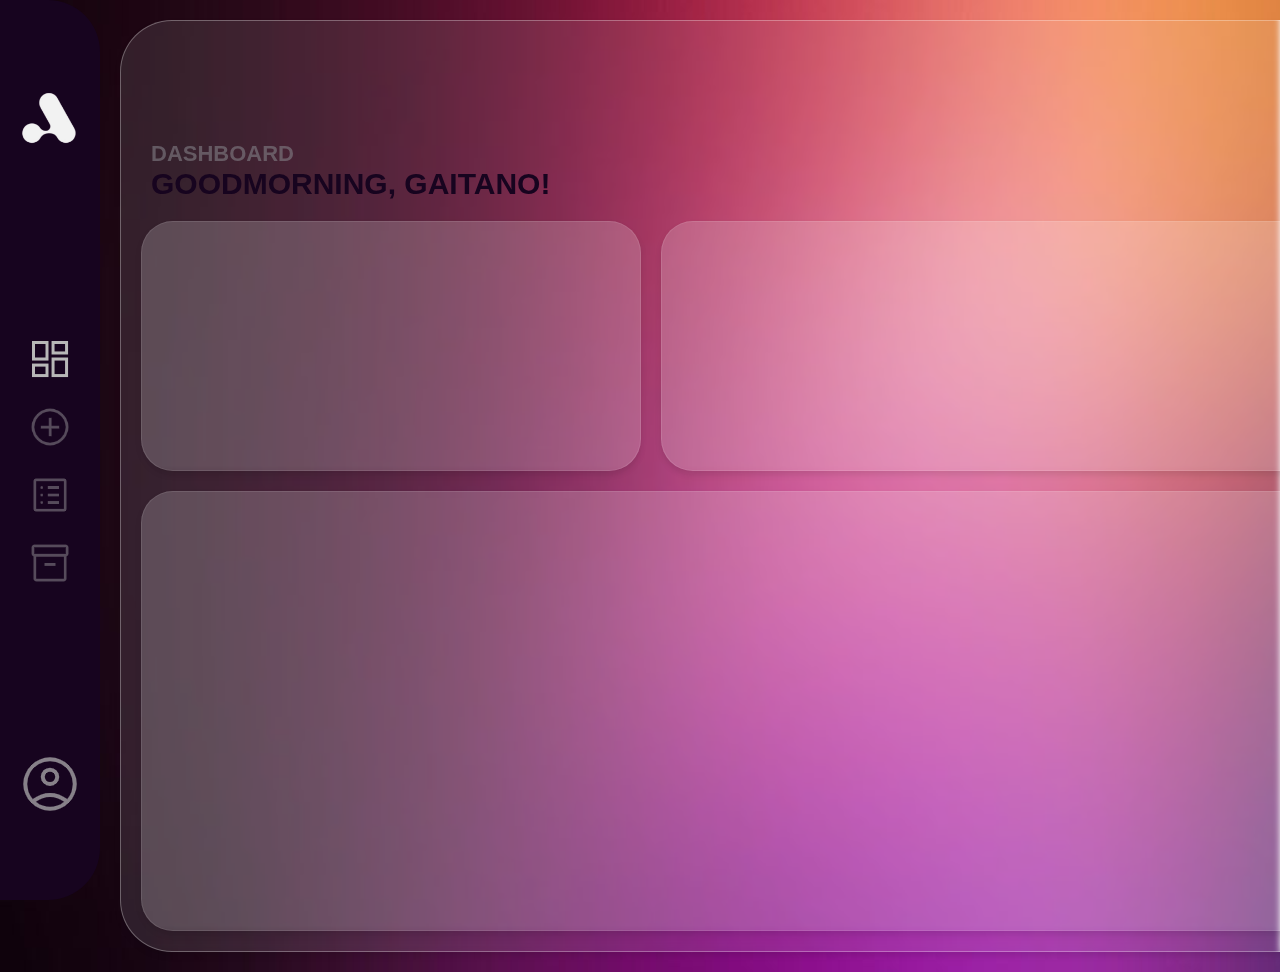
<file: index.html>
<!DOCTYPE html>

<html>
  <head>
    <meta charset="utf-8" />
    <meta http-equiv="X-UA-Compatible" content="IE=edge" />
    <title>POS System | Dashboard</title>
    <meta name="description" content="" />
    <meta name="viewport" content="width=device-width, initial-scale=1" />
    <link rel="stylesheet" href="./css/styles.css" />
    <link rel="icon" href="./media/images/logo.png" type="images/png" />
  </head>
  <body>
    <div class="container">
      <nav class="container_navbar">
        <div class="container_navbar_logo">
          <img src="./media/images/logo.png" alt="logo" />
        </div>
        <div class="container_navbar_nav">
          <a href="index.html">
            <img
              class="nav_icon"
              id="selected"
              src="./media/images/dashboard_icon.png"
              alt="dashboard_icon"
            />
          </a>
          <a href="new_invoice.html">
            <img
              class="nav_icon"
              src="./media/images/add_invoice_icon.png"
              alt="add_invoice_icon"
            />
          </a>
          <a href="invoice_list.html">
            <img
              class="nav_icon"
              src="./media/images/invoice_list_icon.png"
              alt="invoice_list_icon"
            />
          </a>
          <a href="inventory.html">
            <img
              class="nav_icon"
              src="./media/images/inventory_icon.png"
              alt="inventory_icon"
            />
          </a>
        </div>
        <div class="container_navbar_user">
          <a href="#" target="_blank">
            <img src="./media/images/account_icon.png" alt="account_icon" />
          </a>
        </div>
      </nav>

      <div class="container_content">
        <header class="container_content_header">
          <div class="container_content_header_left">
            <h1>DASHBOARD</h1>
            <h2>GOODMORNING, GAITANO!</h2>
          </div>

          <div class="container_content_header_right">
            <div class="container_content_header_right_user">
              <img
                src="./media/images/user_profile_img.png"
                alt="profile image"
              />
              <!-- <p>dev.gaitano@gmail.com</p> -->
              <img
                id="dropdown_icon"
                src="./media/images/dropdown_icon.png"
                alt="dropdown icon"
              />
            </div>
            <div class="container_content_header_right_date">
              <p>3<sup>rd</sup> Feb 2025 , 11:34</p>
            </div>
          </div>
        </header>

        <main class="container_content_body">
          <section class="container_content_body_left_dash">
            <div class="container_content_body_left_top_dash">
              <div class="container_content_body_left_top_userdata"></div>
              <div class="container_content_body_left_top_otherdata"></div>
            </div>
            <div class="container_content_body_left_bottom"></div>
          </section>
          <section class="container_content_body_right_dash">
            <div class="container_invoice_summary"></div>
            <div class="container_low_inventory_alert"></div>
          </section>
        </main>

        <footer class="container_content_footer">
          <p>Copyright &copy; Eugene Gaitano</p>
        </footer>
      </div>
    </div>
    <script src="./js/script.js" async defer></script>
  </body>
</html>
</file>
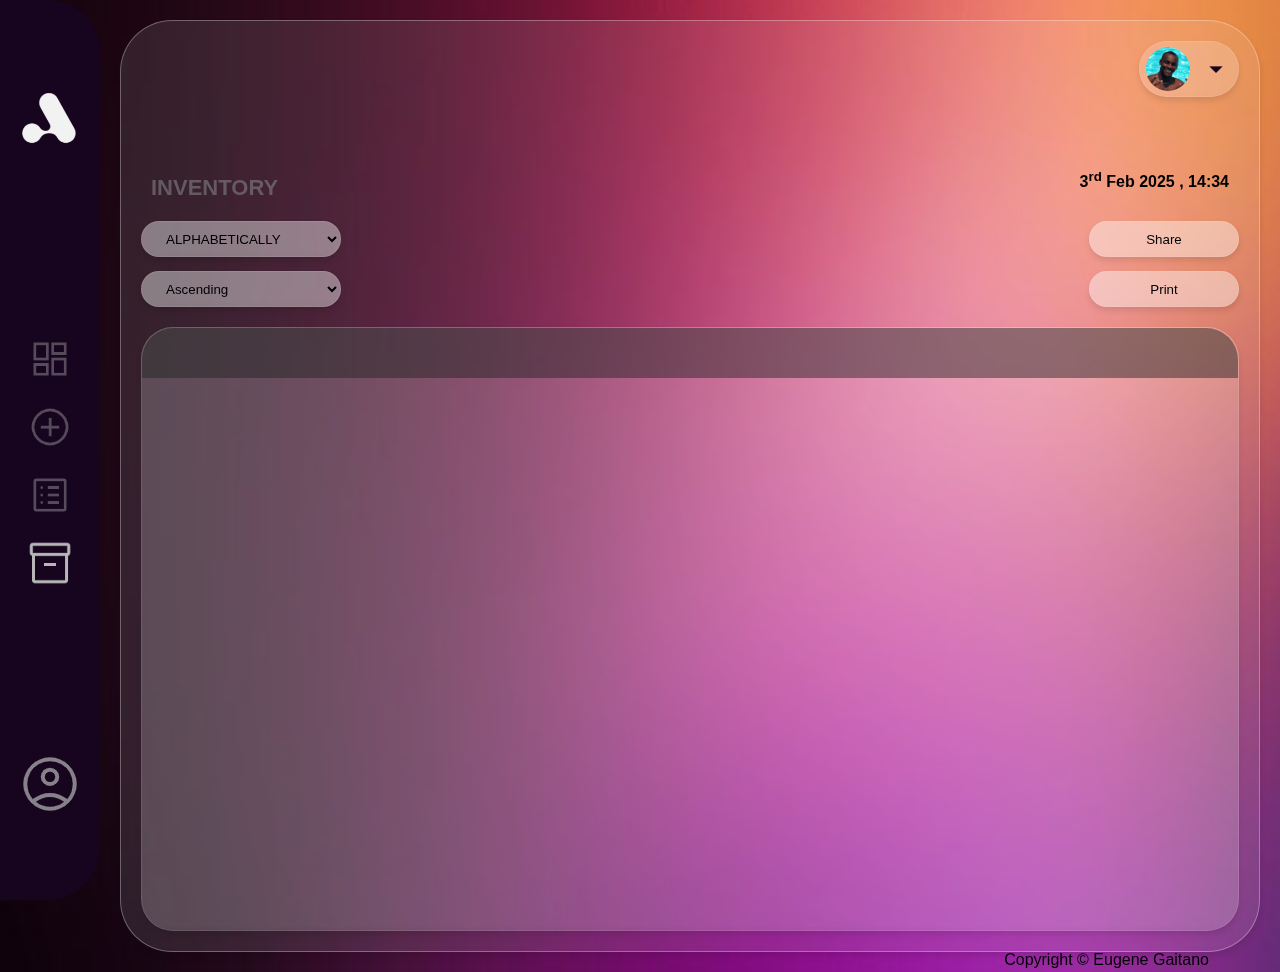
<file: inventory.html>
<!DOCTYPE html>

<html>
  <head>
    <meta charset="utf-8" />
    <meta http-equiv="X-UA-Compatible" content="IE=edge" />
    <title>POS System | Inventory</title>
    <meta name="description" content="" />
    <meta name="viewport" content="width=device-width, initial-scale=1" />
    <link rel="stylesheet" href="./css/styles.css" />
    <link rel="icon" href="./media/images/logo.png" type="images/png" />
  </head>
  <body>
    <div class="container">
      <nav class="container_navbar">
        <div class="container_navbar_logo">
          <img src="./media/images/logo.png" alt="logo" />
        </div>
        <div class="container_navbar_nav">
          <a href="index.html">
            <img
              class="nav_icon"
              src="./media/images/dashboard_icon.png"
              alt="dashboard_icon"
            />
          </a>
          <a href="new_invoice.html">
            <img
              class="nav_icon"
              src="./media/images/add_invoice_icon.png"
              alt="add_invoice_icon"
            />
          </a>
          <a href="invoice_list.html">
            <img
              class="nav_icon"
              src="./media/images/invoice_list_icon.png"
              alt="invoice_list_icon"
            />
          </a>
          <a href="inventory.html">
            <img
              class="nav_icon"
              id="selected"
              src="./media/images/inventory_icon.png"
              alt="inventory_icon"
            />
          </a>
        </div>
        <div class="container_navbar_user">
          <a href="#" target="_blank">
            <img src="./media/images/account_icon.png" alt="account_icon" />
          </a>
        </div>
      </nav>

      <div class="container_content">
        <header class="container_content_header">
          <div class="container_content_header_left">
            <h1>INVENTORY</h1>
          </div>

          <div class="container_content_header_right">
            <div class="container_content_header_right_user">
              <img
                src="./media/images/user_profile_img.png"
                alt="profile image"
              />
              <!-- <p>dev.gaitano@gmail.com</p> -->
              <img
                id="dropdown_icon"
                src="./media/images/dropdown_icon.png"
                alt="dropdown icon"
              />
            </div>
            <div class="container_content_header_right_date">
              <p>3<sup>rd</sup> Feb 2025 , 14:34</p>
            </div>
          </div>
        </header>

        <main
          class="container_content_body"
          id="container_content_body_inventory"
        >
          <section class="container_content_body_top_invt">
            <div class="container_content_body_top_left_invt">
              <select class="container_sort_type_dropdown">
                <option value="">ALPHABETICALLY</option>
                <option value="">CURRENT STOCK</option>
                <option value="">OPENING STOCK</option>
                <option value="">STOCK SOLD</option>
              </select>
              <select class="container_sort_order_dropdown">
                <option value="">Ascending</option>
                <option value="">Descending</option>
              </select>
            </div>
            <div class="container_content_body_top_right_invt">
              <button class="share_button">Share</button>
              <button class="print_button">Print</button>
            </div>
          </section>
          <section class="container_content_body_inventory_table">
            <div class="container_content_body_inventory_table_title"></div>
          </section>
        </main>

        <footer class="container_content_footer">
          <p>Copyright &copy; Eugene Gaitano</p>
        </footer>
      </div>
    </div>
  </body>
</html>
</file>
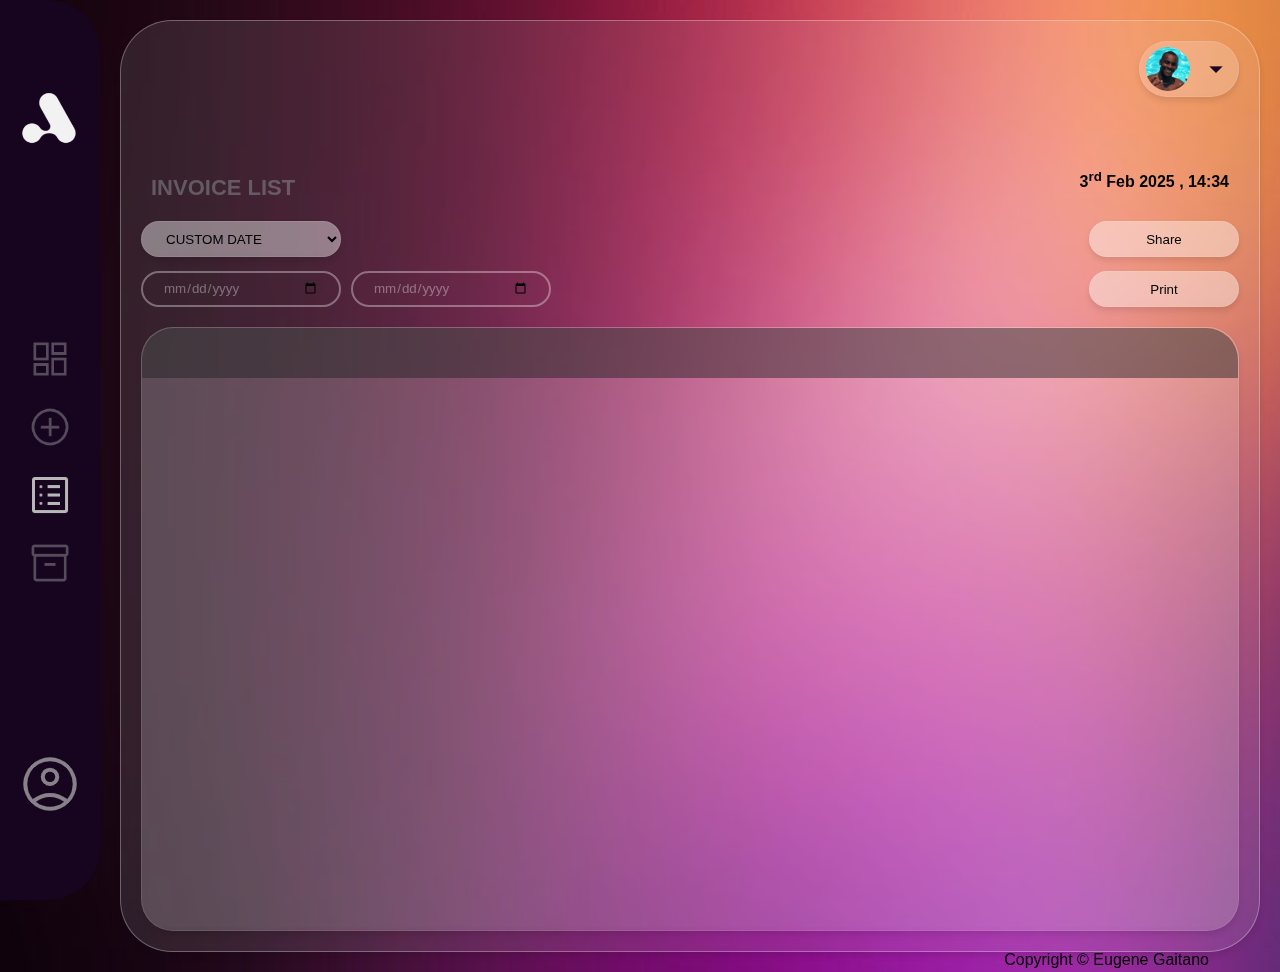
<file: invoice_list.html>
<!DOCTYPE html>

<html>
  <head>
    <meta charset="utf-8" />
    <meta http-equiv="X-UA-Compatible" content="IE=edge" />
    <title>POS System | Invoice list</title>
    <meta name="description" content="" />
    <meta name="viewport" content="width=device-width, initial-scale=1" />
    <link rel="stylesheet" href="./css/styles.css" />
    <link rel="icon" href="./media/images/logo.png" type="images/png" />
  </head>
  <body>
    <div class="container">
      <nav class="container_navbar">
        <div class="container_navbar_logo">
          <img src="./media/images/logo.png" alt="logo" />
        </div>
        <div class="container_navbar_nav">
          <a href="index.html">
            <img
              class="nav_icon"
              src="./media/images/dashboard_icon.png"
              alt="dashboard_icon"
            />
          </a>
          <a href="new_invoice.html">
            <img
              class="nav_icon"
              src="./media/images/add_invoice_icon.png"
              alt="add_invoice_icon"
            />
          </a>
          <a href="invoice_list.html">
            <img
              class="nav_icon"
              id="selected"
              src="./media/images/invoice_list_icon.png"
              alt="invoice_list_icon"
            />
          </a>
          <a href="inventory.html">
            <img
              class="nav_icon"
              src="./media/images/inventory_icon.png"
              alt="inventory_icon"
            />
          </a>
        </div>
        <div class="container_navbar_user">
          <a href="#" target="_blank">
            <img src="./media/images/account_icon.png" alt="account_icon" />
          </a>
        </div>
      </nav>

      <div class="container_content">
        <header class="container_content_header">
          <div class="container_content_header_left">
            <h1>INVOICE LIST</h1>
          </div>

          <div class="container_content_header_right">
            <div class="container_content_header_right_user">
              <img
                src="./media/images/user_profile_img.png"
                alt="profile image"
              />
              <!-- <p>dev.gaitano@gmail.com</p> -->
              <img
                id="dropdown_icon"
                src="./media/images/dropdown_icon.png"
                alt="dropdown icon"
              />
            </div>
            <div class="container_content_header_right_date">
              <p>3<sup>rd</sup> Feb 2025 , 14:34</p>
            </div>
          </div>
        </header>

        <main
          class="container_content_body"
          id="container_content_body_invoice_list"
        >
          <section class="container_content_body_top_inv1">
            <div class="container_content_body_top_left_inv1">
              <select class="container_range_format_dropdown">
                <option value="">CUSTOM DATE</option>
                <option value="">ALL TIME</option>
                <option value="">FINANCIAL YEAR</option>
                <option value="">YEARLY</option>
                <option value="">QUATERLY</option>
                <option value="">MONTHLY</option>
                <option value="">WEEKLY</option>
              </select>
              <form class="container_daterange_input_invl">
                <input
                  type="date"
                  id="date_from_input_invl"
                  placeholder="From"
                />
                <input type="date" id="date_to_input_invl" placeholder="To" />
              </form>
            </div>
            <div class="container_content_body_top_right_inv1">
              <button class="share_button">Share</button>
              <button class="print_button">Print</button>
            </div>
          </section>
          <section class="container_content_body_invoice_table">
            <div class="container_content_body_invoice_table_title"></div>
          </section>
        </main>

        <footer class="container_content_footer">
          <p>Copyright &copy; Eugene Gaitano</p>
        </footer>
      </div>
    </div>
  </body>
</html>
</file>
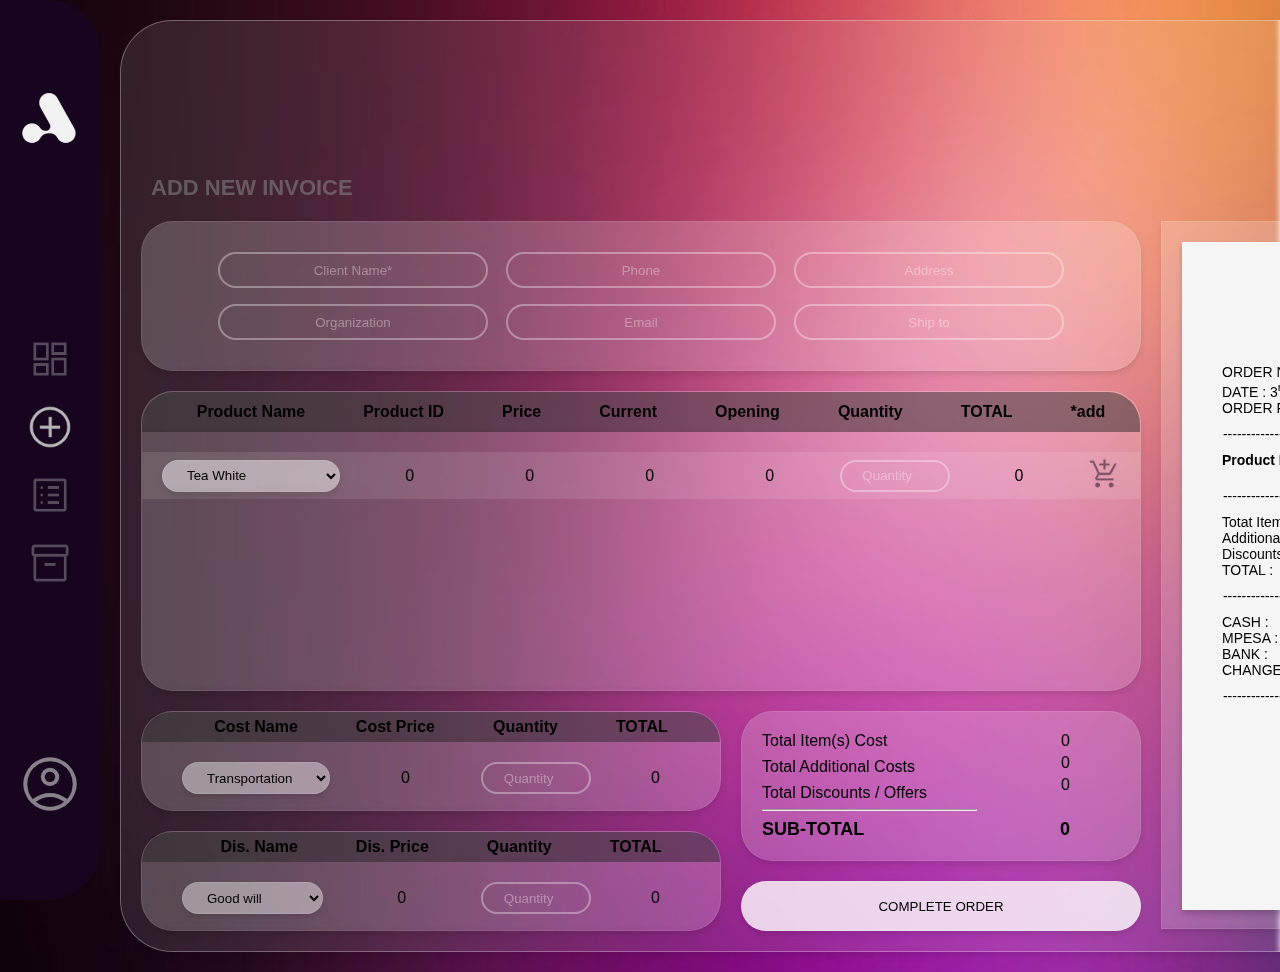
<file: new_invoice.html>
<!DOCTYPE html>

<html>
  <head>
    <meta charset="utf-8" />
    <meta http-equiv="X-UA-Compatible" content="IE=edge" />
    <title>POS System | Add New Invoice</title>
    <meta name="description" content="" />
    <meta name="viewport" content="width=device-width, initial-scale=1" />
    <link rel="stylesheet" href="./css/styles.css" />
    <link rel="icon" href="./media/images/logo.png" type="images/png" />
  </head>
  <body>
    <div class="container">
      <nav class="container_navbar">
        <div class="container_navbar_logo">
          <img src="./media/images/logo.png" alt="logo" />
        </div>
        <div class="container_navbar_nav">
          <a href="index.html">
            <img
              class="nav_icon"
              src="./media/images/dashboard_icon.png"
              alt="dashboard_icon"
            />
          </a>
          <a href="new_invoice.html">
            <img
              class="nav_icon"
              id="selected"
              src="./media/images/add_invoice_icon.png"
              alt="add_invoice_icon"
            />
          </a>
          <a href="invoice_list.html">
            <img
              class="nav_icon"
              src="./media/images/invoice_list_icon.png"
              alt="invoice_list_icon"
            />
          </a>
          <a href="inventory.html">
            <img
              class="nav_icon"
              src="./media/images/inventory_icon.png"
              alt="inventory_icon"
            />
          </a>
        </div>
        <div class="container_navbar_user">
          <a href="#" target="_blank">
            <img src="./media/images/account_icon.png" alt="account_icon" />
          </a>
        </div>
      </nav>

      <div class="container_content">
        <header class="container_content_header">
          <div class="container_content_header_left">
            <h1>ADD NEW INVOICE</h1>
          </div>

          <div class="container_content_header_right">
            <div class="container_content_header_right_user">
              <img
                src="./media/images/user_profile_img.png"
                alt="profile image"
              />
              <!-- <p>dev.gaitano@gmail.com</p> -->
              <img
                id="dropdown_icon"
                src="./media/images/dropdown_icon.png"
                alt="dropdown icon"
              />
            </div>
            <div class="container_content_header_right_date">
              <p>3<sup>rd</sup> Feb 2025 , 14:34</p>
            </div>
          </div>
        </header>

        <main
          class="container_content_body"
          style="padding-right: 20px; padding-left: 20px"
        >
          <section class="container_content_body_left">
            <div class="container_content_body_left_top_nwinv">
              <form class="container_content_body_clientinfo">
                <div class="clientinfo_columns">
                  <input
                    type="text"
                    placeholder="Client Name*"
                    id="client_name"
                    required
                  />
                  <input
                    type="text"
                    placeholder="Organization"
                    id="client_org"
                  />
                </div>
                <div class="clientinfo_columns">
                  <input type="tel" placeholder="Phone" id="client_tel" />
                  <input type="email" placeholder="Email" id="client_email" />
                </div>
                <div class="clientinfo_columns">
                  <input
                    type="text"
                    placeholder="Address"
                    id="client_address"
                  />
                  <input type="text" placeholder="Ship to" id="ship_to" />
                </div>
              </form>
              <div class="container_content_body_items">
                <div class="container_content_body_items_title">
                  <p>Product Name</p>
                  <p>Product ID</p>
                  <p>Price</p>
                  <p>Current</p>
                  <p>Opening</p>
                  <p>Quantity</p>
                  <p>TOTAL</p>
                  <p>*add</p>
                </div>
                <div id="item_cart"></div>
                <form id="add_new_item_form">
                  <select
                    name="product_name"
                    id="product_name_dropdown"
                  ></select>
                  <div id="product_details"></div>
                  <input
                    type="number"
                    id="product_quantity"
                    placeholder="Quantity"
                    required
                    min="1"
                  />
                  <div id="total_cost"></div>
                  <button id="add_item_icon">
                    <img
                      src="./media/images/add_shopping_item_icon.png"
                      alt="add item icon"
                    />
                  </button>
                </form>
                <div id="form_container"></div>
              </div>
            </div>
            <div class="container_content_body_left_bottom_nwinv">
              <div class="container_content_body_left_bottom_left">
                <div class="container_content_body_additionalcosts">
                  <div class="container_content_body_additionalcosts_title">
                    <p>Cost Name</p>
                    <p>Cost Price</p>
                    <p>Quantity</p>
                    <p>TOTAL</p>
                  </div>
                  <form id="additionalcosts">
                    <select
                      name="additional_cost"
                      id="additional_cost_dropdown"
                    ></select>
                    <div id="additional_cost_price"></div>
                    <input
                      type="number"
                      placeholder="Quantity"
                      id="cost_quantity"
                    />
                    <div id="total_additional_cost"></div>
                  </form>
                </div>
                <div class="container_content_body_discounts">
                  <div class="container_content_body_discounts_title">
                    <p>Dis. Name</p>
                    <p>Dis. Price</p>
                    <p>Quantity</p>
                    <p>TOTAL</p>
                  </div>
                  <form id="discounts">
                    <select name="discount" id="discount_dropdown"></select>
                    <div id="discount_price"></div>
                    <input
                      type="number"
                      placeholder="Quantity"
                      id="discount_quantity"
                    />
                    <div id="total_discount"></div>
                  </form>
                </div>
              </div>
              <div class="container_content_body_left_bottom_right">
                <div class="container_content_body_subtotal">
                  <div id="subtotal_titles">
                    <p>Total Item(s) Cost</p>
                    <p>Total Additional Costs</p>
                    <p>Total Discounts / Offers</p>
                    <hr />
                    <p id="subtotal_titles_total">SUB-TOTAL</p>
                  </div>
                  <div id="subtotal_values">
                    <p id="total_items_cost">0</p>
                    <p id="total_additional_costs">0</p>
                    <p id="total_discounts_offers">0</p>
                    <br />
                    <p id="subtotal">0</p>
                  </div>
                </div>
                <div class="container_content_body_completebtn">
                  <button type="button" onclick="getClientInfo()">
                    COMPLETE ORDER
                  </button>
                </div>
              </div>
            </div>
          </section>
          <section class="container_content_body_receipt">
            <div id="receipt_preview">
              <div id="receipt_preview_header">
                <p>RECEIPT</p>
              </div>
              <div class="receipt_break">
                <p>
                  -----------------------------------------------------------------------------------------
                </p>
                <p>
                  ----------------------------------------------------------------------
                </p>
              </div>
              <div id="receipt_preview_sub_header">
                <p>ORDER NUMBER : #000</p>
                <p>DATE : 3<sup>rd</sup> Feb 2025 , 14:34</p>
                <p id="order_for"></p>
              </div>
              <div class="receipt_break">
                <p>
                  ----------------------------------------------------------------------------------------------------------------------------
                </p>
              </div>
              <div id="receipt_item_header">
                <p>Product Name</p>
                <p>Product ID</p>
                <p>Price</p>
                <p>Qty</p>
                <p>TOTAL</p>
              </div>
              <div id="receipt_preview_items"></div>
              <div class="receipt_break">
                <p>
                  ----------------------------------------------------------------------------------------------------------------------------
                </p>
              </div>
              <div id="receipt_preview_subtotal">
                <div>
                  <p>Totat Items Cost :</p>
                  <p>Additional Costs :</p>
                  <p>Discounts / Offers :</p>
                  <p>TOTAL :</p>
                </div>
                <div id="receipt_preview_subtotal_values">
                  <p id="receipt_preview_total_items_cost">0</p>
                  <p id="receipt_preview_total_additional_costs">0</p>
                  <p id="receipt_preview_total_discounts_offers">0</p>
                  <p id="receipt_preview_subtotal_value">0</p>
                </div>
              </div>
              <div class="receipt_break">
                <p>
                  ----------------------------------------------------------------------------------------------------------------------------
                </p>
              </div>
              <div>
                <p>CASH :</p>
                <p>MPESA :</p>
                <p>BANK :</p>
                <p>CHANGE :</p>
              </div>
              <div class="receipt_break">
                <p>
                  ----------------------------------------------------------------------------------------------------------------------------
                </p>
              </div>
              <div id="receipt_preview_footer">
                <p>THANK YOU FOR CHOOSING US!</p>
                <div id="receipt_preview_footer_contact">
                  <p>1234 Business Street</p>
                  <p>City, Country - State/Region, Postal Code</p>
                  <p>Phone: +123-456-7890</p>
                  <p>Email: contact@business.com</p>
                </div>
              </div>
            </div>
          </section>
        </main>

        <footer class="container_content_footer">
          <p>Copyright &copy; Eugene Gaitano</p>
        </footer>
      </div>
    </div>
    <script src="./js/script.js" async defer></script>
  </body>
</html>
</file>
<file: css/styles.css>
* {
  padding: 0px;
  margin: 0px;
  box-sizing: border-box;
  font-family: helvetica;
}
:root {
  --primary-color: #007bff;
  --secondary-color: rgba(255, 255, 255, 0.35);
  --font-size-base: 16px;
}
.container {
  background-image: url("../media/images/bg_gradient_2.jpeg");
  background-size: cover;
  display: flex;
}
.container_navbar {
  display: flex;
  flex-direction: column;
  justify-content: space-between;
  align-items: center;
  height: 100vh;
  width: 100px;
  background: #17041f;
  border-radius: 0px 52px 52px 0px;
}
.container_navbar_logo {
  margin-top: 70px;
}
.container_navbar_logo img {
  width: 100px;
}
.container_navbar_nav {
  display: flex;
  flex-direction: column;
  gap: 20px;
}
.nav_icon {
  width: 44px;
  height: 44px;
  opacity: 0.4;
  transition: all 0.8s;
}
.nav_icon:hover {
  opacity: 1;
  transform: scale(1.1);
}
#selected {
  opacity: 1;
  transform: scale(1.1);
}
.container_navbar_user {
  margin-bottom: 80px;
}
.container_navbar_user img {
  width: 64px;
  opacity: 0.7;
  transition: all 0.8s;
}
.container_navbar_user img:hover {
  opacity: 1;
  transform: scale(1.1);
}
.container_content {
  margin: 20px;
  width: 1780px;
  border-radius: 52px;
  background: rgba(255, 255, 255, 0.1);
  backdrop-filter: blur(3px);
  box-shadow: 0 4px 6px rgba(0, 0, 0, 0.1);
  border: 1px solid rgba(255, 255, 255, 0.3);
}
.container_content_header {
  height: 200px;
  display: flex;
  justify-content: space-between;
}
.container_content_header_left {
  height: 200px;
  display: flex;
  flex-direction: column;
  justify-content: flex-end;
  padding: 20px;
  padding-left: 30px;
}
.container_content_header_left h1 {
  color: #817d839d;
  font-size: 22px;
}
.container_content_header_left h2 {
  color: #17041f;
  font-size: 30px;
}
.container_content_header_right {
  display: flex;
  flex-direction: column;
  justify-content: space-between;
  align-items: flex-end;
  padding: 20px;
}
.container_content_header_right_user {
  display: flex;
  justify-content: space-evenly;
  align-items: center;
  gap: 4px;
  border-radius: 28px;
  background: rgba(255, 255, 255, 0.1);
  border: 1px solid rgba(255, 255, 255, 0.1);
  box-shadow: 0 4px 6px rgba(0, 0, 0, 0.1);
  backdrop-filter: blur(3px);
  height: 56px;
  width: 100px;
  transition: all 0.8s;
}
.container_content_header_right_user:hover {
  cursor: pointer;
  background: rgba(255, 255, 255, 0.35);
  backdrop-filter: blur(10px);
  box-shadow: 0 4px 6px rgba(0, 0, 0, 0.2);
  transform: translateY(-5px);
}
.container_content_header_right_user img {
  width: 44px;
  border-radius: 22px;
}
#dropdown_icon {
  width: 32px;
}
.container_content_header_right_date {
  margin-bottom: 10px;
  margin-right: 10px;
  font-weight: 700;
}
.container_content_body {
  height: 730px;
  display: flex;
}
.container_content_footer {
  text-align: end;
  padding-right: 30px;
  position: absolute;
  top: 930px;
  right: 20px;
}
.container_content_body_left_top_dash {
  height: 250px;
  display: flex;
}
.container_content_body_left_top_userdata {
  height: 250px;
  width: 500px;
  border-radius: 32px;
  background: rgba(255, 255, 255, 0.1);
  backdrop-filter: blur(3px);
  border: 1px solid rgba(255, 255, 255, 0.1);
  box-shadow: 0 4px 6px rgba(0, 0, 0, 0.1);
  margin: 0 20px;
  transition: all 0.8s;
}
.container_content_body_left_top_userdata:hover {
  backdrop-filter: blur(10px);
  box-shadow: 0 4px 6px rgba(0, 0, 0, 0.2);
  transform: translateY(-5px);
}
.container_content_body_left_top_otherdata {
  height: 250px;
  width: 700px;
  border-radius: 32px;
  background: rgba(255, 255, 255, 0.1);
  backdrop-filter: blur(3px);
  border: 1px solid rgba(255, 255, 255, 0.1);
  box-shadow: 0 4px 6px rgba(0, 0, 0, 0.1);
  transition: all 0.8s;
}
.container_content_body_left_top_otherdata:hover {
  backdrop-filter: blur(10px);
  box-shadow: 0 4px 6px rgba(0, 0, 0, 0.2);
  transform: translateY(-5px);
}
.container_content_body_left_bottom {
  height: 440px;
  width: 1220px;
  margin: 20px;
  border-radius: 32px;
  background: rgba(255, 255, 255, 0.1);
  backdrop-filter: blur(3px);
  border: 1px solid rgba(255, 255, 255, 0.1);
  box-shadow: 0 4px 6px rgba(0, 0, 0, 0.1);
  transition: all 0.8s;
}
.container_content_body_left_bottom:hover {
  backdrop-filter: blur(10px);
  box-shadow: 0 4px 6px rgba(0, 0, 0, 0.2);
  transform: translateY(-5px);
}
.container_invoice_summary {
  height: 400px;
  width: 480px;
  border-radius: 32px;
  margin-bottom: 20px;
  margin-right: 10px;
  background: rgba(255, 255, 255, 0.1);
  backdrop-filter: blur(3px);
  border: 1px solid rgba(255, 255, 255, 0.1);
  box-shadow: 0 4px 6px rgba(0, 0, 0, 0.1);
  transition: all 0.8s;
}
.container_invoice_summary:hover {
  backdrop-filter: blur(10px);
  box-shadow: 0 4px 6px rgba(0, 0, 0, 0.2);
  transform: translateY(-5px);
}
.container_low_inventory_alert {
  height: 290px;
  width: 480px;
  border-radius: 32px;
  margin-right: 10px;
  background: rgba(255, 255, 255, 0.1);
  backdrop-filter: blur(3px);
  border: 1px solid rgba(255, 255, 255, 0.1);
  box-shadow: 0 4px 6px rgba(0, 0, 0, 0.1);
  transition: all 0.8s;
}
.container_low_inventory_alert:hover {
  backdrop-filter: blur(10px);
  box-shadow: 0 4px 6px rgba(0, 0, 0, 0.2);
  transform: translateY(-5px);
}
.container_content_body_clientinfo {
  height: 150px;
  width: 1000px;
  margin-bottom: 20px;
  border-radius: 32px;
  background: rgba(255, 255, 255, 0.1);
  backdrop-filter: blur(3px);
  border: 1px solid rgba(255, 255, 255, 0.1);
  box-shadow: 0 4px 6px rgba(0, 0, 0, 0.1);
  transition: all 0.8s;
  display: flex;
  gap: 18px;
  justify-content: center;
  align-items: center;
}
.container_content_body_clientinfo:hover {
  backdrop-filter: blur(10px);
  box-shadow: 0 4px 6px rgba(0, 0, 0, 0.2);
  transform: translateY(-5px);
}
.clientinfo_columns {
  display: flex;
  flex-direction: column;
  gap: 16px;
}
.clientinfo_columns input {
  width: 270px;
  height: 36px;
  text-align: center;
  border-radius: 18px;
  background: none;
  border: 2px solid rgba(255, 255, 255, 0.35);
  padding: 0px 20px 0px 20px;
  transition: all 0.8s;
}
.clientinfo_columns input::placeholder {
  color: rgba(255, 255, 255, 0.35);
}
.clientinfo_columns input:hover {
  cursor: pointer;
  border: 2px solid rgba(255, 255, 255, 0.75);
  backdrop-filter: blur(10px);
  box-shadow: 0 4px 6px rgba(0, 0, 0, 0.2);
  transform: translateY(-2px);
}
.container_content_body_items {
  height: 300px;
  width: 1000px;
  margin-bottom: 20px;
  border-radius: 32px;
  background: rgba(255, 255, 255, 0.1);
  backdrop-filter: blur(3px);
  border: 1px solid rgba(255, 255, 255, 0.1);
  box-shadow: 0 4px 6px rgba(0, 0, 0, 0.1);
  transition: all 0.8s;
}
.container_content_body_items:hover {
  backdrop-filter: blur(10px);
  box-shadow: 0 4px 6px rgba(0, 0, 0, 0.2);
  transform: translateY(-5px);
}
.container_content_body_items_title {
  height: 40px;
  border-radius: 32px 32px 0px 0px;
  background: rgba(0, 0, 0, 0.404);
  backdrop-filter: blur(3px);
  transition: all 0.8s;
  display: flex;
  padding: 0px 20px 0px 40px;
  align-items: center;
  gap: 58px;
  justify-content: center;
  font-weight: bold;
}
#item_cart {
  margin-top: 20px;
}
.item_row {
  display: flex;
  margin: 10px 20px 10px 20px;
  width: 904px;
  align-items: center;
  justify-content: space-between;
  gap: 20px;
}
.item_row p {
  width: 110px;
  text-align: center;
}
#cart_product_name {
  width: 180px;
  margin: 0px 20px 0px 0px;
}
#add_new_item_form {
  display: flex;
  align-items: center;
  justify-content: space-between;
  padding: 6px 0px 6px 0px;
  background: rgba(255, 255, 255, 0.1);
}
#product_name_dropdown {
  width: 180px;
  margin: 0px 20px 0px 20px;
  height: 32px;
  border-radius: 18px;
  border: none;
  background: rgba(255, 255, 255, 0.35);
  border: 1px solid rgba(255, 255, 255, 0.1);
  box-shadow: 0 4px 6px rgba(0, 0, 0, 0.1);
  backdrop-filter: blur(3px);
  transition: all 0.8s;
  padding: 0px 20px 0px 20px;
}
#product_name_dropdown:hover {
  cursor: pointer;
  backdrop-filter: blur(10px);
  box-shadow: 0 4px 6px rgba(0, 0, 0, 0.2);
  transform: translateY(-2px);
  background: rgba(255, 255, 255, 0.75);
}
#product_details {
  display: flex;
  gap: 20px;
  margin-right: 20px;
}
#product_details p {
  width: 100px;
  text-align: center;
}
#product_quantity {
  margin-right: 20px;
  width: 110px;
  height: 32px;
  text-align: center;
  border-radius: 18px;
  background: none;
  border: 2px solid rgba(255, 255, 255, 0.35);
  padding: 0px 20px 0px 20px;
  transition: all 0.8s;
}
#product_quantity::placeholder {
  color: rgba(255, 255, 255, 0.35);
}
#product_quantity:hover {
  cursor: pointer;
  border: 2px solid rgba(255, 255, 255, 0.75);
  backdrop-filter: blur(10px);
  box-shadow: 0 4px 6px rgba(0, 0, 0, 0.2);
  transform: translateY(-2px);
}
#total_cost {
  width: 100px;
  text-align: center;
}
#add_item_icon {
  margin: 0px 20px 0px 20px;
  background: none;
  border: none;
}
#add_item_icon img {
  width: 32px;
  opacity: 0.5;
  transition: all 0.8s;
}
#add_item_icon:hover img {
  cursor: pointer;
  opacity: 1;
}
.container_content_body_left_bottom_nwinv {
  display: flex;
}
.container_content_body_left_bottom_left {
  display: flex;
  flex-direction: column;
  gap: 20px;
}
.container_content_body_additionalcosts {
  height: 100px;
  width: 580px;
  margin-right: 20px;
  border-radius: 32px;
  background: rgba(255, 255, 255, 0.1);
  backdrop-filter: blur(3px);
  border: 1px solid rgba(255, 255, 255, 0.1);
  box-shadow: 0 4px 6px rgba(0, 0, 0, 0.1);
  transition: all 0.8s;
}
.container_content_body_additionalcosts:hover {
  backdrop-filter: blur(10px);
  box-shadow: 0 4px 6px rgba(0, 0, 0, 0.2);
  transform: translateY(-5px);
}
.container_content_body_additionalcosts_title {
  height: 30px;
  border-radius: 32px 32px 0px 0px;
  background: rgba(0, 0, 0, 0.404);
  backdrop-filter: blur(3px);
  transition: all 0.8s;
  display: flex;
  padding: 0px 20px 0px 40px;
  align-items: center;
  gap: 58px;
  justify-content: center;
  font-weight: bold;
}
#additionalcosts {
  display: flex;
  gap: 40px;
  padding: 20px 40px;
  margin: 0px 20px 0px 0px;
  justify-content: center;
  align-items: center;
}
#additional_cost_dropdown {
  width: 180px;
  height: 32px;
  border-radius: 18px;
  border: none;
  background: rgba(255, 255, 255, 0.35);
  border: 1px solid rgba(255, 255, 255, 0.1);
  box-shadow: 0 4px 6px rgba(0, 0, 0, 0.1);
  backdrop-filter: blur(3px);
  transition: all 0.8s;
  padding: 0px 20px 0px 20px;
}
#additional_cost_dropdown:hover {
  cursor: pointer;
  backdrop-filter: blur(10px);
  box-shadow: 0 4px 6px rgba(0, 0, 0, 0.2);
  transform: translateY(-2px);
  background: rgba(255, 255, 255, 0.75);
}
#additional_cost_price {
  width: 110px;
  text-align: center;
}
#cost_quantity {
  margin-right: 20px;
  width: 110px;
  height: 32px;
  text-align: center;
  border-radius: 18px;
  background: none;
  border: 2px solid rgba(255, 255, 255, 0.35);
  padding: 0px 20px 0px 20px;
  transition: all 0.8s;
}
#cost_quantity::placeholder {
  color: rgba(255, 255, 255, 0.35);
}
#cost_quantity:hover {
  cursor: pointer;
  border: 2px solid rgba(255, 255, 255, 0.75);
  backdrop-filter: blur(10px);
  box-shadow: 0 4px 6px rgba(0, 0, 0, 0.2);
  transform: translateY(-2px);
}
.container_content_body_discounts {
  height: 100px;
  width: 580px;
  margin-right: 20px;
  border-radius: 32px;
  background: rgba(255, 255, 255, 0.1);
  backdrop-filter: blur(3px);
  border: 1px solid rgba(255, 255, 255, 0.1);
  box-shadow: 0 4px 6px rgba(0, 0, 0, 0.1);
  transition: all 0.8s;
}
.container_content_body_discounts:hover {
  backdrop-filter: blur(10px);
  box-shadow: 0 4px 6px rgba(0, 0, 0, 0.2);
  transform: translateY(-5px);
}
.container_content_body_discounts_title {
  height: 30px;
  border-radius: 32px 32px 0px 0px;
  background: rgba(0, 0, 0, 0.404);
  backdrop-filter: blur(3px);
  transition: all 0.8s;
  display: flex;
  padding: 0px 20px 0px 40px;
  align-items: center;
  gap: 58px;
  justify-content: center;
  font-weight: bold;
}
#discounts {
  display: flex;
  gap: 40px;
  padding: 20px 40px;
  margin: 0px 20px 0px 0px;
  justify-content: center;
  align-items: center;
}
#discount_dropdown {
  width: 180px;
  height: 32px;
  border-radius: 18px;
  border: none;
  background: rgba(255, 255, 255, 0.35);
  border: 1px solid rgba(255, 255, 255, 0.1);
  box-shadow: 0 4px 6px rgba(0, 0, 0, 0.1);
  backdrop-filter: blur(3px);
  transition: all 0.8s;
  padding: 0px 20px 0px 20px;
}
#discount_dropdown:hover {
  cursor: pointer;
  backdrop-filter: blur(10px);
  box-shadow: 0 4px 6px rgba(0, 0, 0, 0.2);
  transform: translateY(-2px);
  background: rgba(255, 255, 255, 0.75);
}
#discount_price {
  width: 110px;
  text-align: center;
}
#discount_quantity {
  margin-right: 20px;
  width: 110px;
  height: 32px;
  text-align: center;
  border-radius: 18px;
  background: none;
  border: 2px solid rgba(255, 255, 255, 0.35);
  padding: 0px 20px 0px 20px;
  transition: all 0.8s;
}
#discount_quantity::placeholder {
  color: rgba(255, 255, 255, 0.35);
}
#discount_quantity:hover {
  cursor: pointer;
  border: 2px solid rgba(255, 255, 255, 0.75);
  backdrop-filter: blur(10px);
  box-shadow: 0 4px 6px rgba(0, 0, 0, 0.2);
  transform: translateY(-2px);
}
.container_content_body_subtotal {
  height: 150px;
  width: 400px;
  margin-bottom: 20px;
  border-radius: 32px;
  background: rgba(255, 255, 255, 0.1);
  backdrop-filter: blur(3px);
  border: 1px solid rgba(255, 255, 255, 0.1);
  box-shadow: 0 4px 6px rgba(0, 0, 0, 0.1);
  transition: all 0.8s;
  padding: 20px;
  display: flex;
}
.container_content_body_subtotal:hover {
  backdrop-filter: blur(10px);
  box-shadow: 0 4px 6px rgba(0, 0, 0, 0.2);
  transform: translateY(-5px);
}
#subtotal_titles {
  display: flex;
  flex-direction: column;
  justify-content: space-between;
  height: 100%;
  width: 60%;
}
#subtotal_titles_total {
  font-weight: bold;
  font-size: 18px;
}
#subtotal_values {
  display: flex;
  flex-direction: column;
  justify-content: space-between;
  align-items: flex-end;
  padding-right: 50px;
  height: 100%;
  width: 40%;
}
#subtotal {
  font-weight: bold;
  font-size: 18px;
}
.container_content_body_completebtn button {
  width: 400px;
  height: 50px;
  border-radius: 25px;
  background: rgba(255, 255, 255, 0.8);
  border: 1px solid rgba(255, 255, 255, 0.1);
  box-shadow: 0 4px 6px rgba(0, 0, 0, 0.1);
  transition: all 1s;
}
.container_content_body_completebtn button:hover {
  background: green;
  box-shadow: 0 4px 6px rgba(0, 0, 0, 0.2);
  transform: translateY(-5px);
  cursor: pointer;
  color: white;
}
.container_content_body_receipt {
  height: 708px;
  width: 700px;
  margin-left: 20px;
  padding: 20px;
  border-bottom-right-radius: 32px;
  background: rgba(255, 255, 255, 0.1);
  backdrop-filter: blur(3px);
  border: 1px solid rgba(255, 255, 255, 0.1);
  box-shadow: 0 4px 6px rgba(0, 0, 0, 0.1);
  transition: all 0.8s;
}
.container_content_body_receipt:hover {
  backdrop-filter: blur(10px);
  box-shadow: 0 4px 6px rgba(0, 0, 0, 0.2);
  transform: translateY(-5px);
}
#receipt_preview {
  height: 668px;
  width: 660px;
  border-bottom-right-radius: 12px;
  background: rgb(245, 245, 245);
  backdrop-filter: blur(3px);
  transition: all 1s;
  box-shadow: 0 4px 6px rgba(0, 0, 0, 0.2);
  padding: 20px 40px 20px 40px;
  display: flex;
  flex-direction: column;
  align-content: center;
  font-size: 14px;
}
.receipt_break {
  width: 100%;
  text-align: center;
  margin: 10px 0px 10px 0px;
}
#receipt_preview_header {
  width: 100%;
  text-align: center;
  font-size: 22px;
  font-weight: bold;
}
#receipt_preview_sub_header {
  width: 100%;
  margin-top: 24px;
}
#receipt_preview_items {
  display: flex;
  flex-direction: column;
}
#receipt_item_header {
  display: flex;
  width: 100%;
  justify-content: space-between;
  padding-right: 5px;
  margin-bottom: 10px;
  text-align: center;
  font-weight: bold;
}
.receipt_item_row {
  display: flex;
  width: 100%;
  justify-content: space-between;
  padding-right: 20px;
}
.receipt_item_row p {
  width: 10px;
}
#receipt_item_name {
  width: 96px;
}
#receipt_preview_subtotal {
  display: flex;
  justify-content: space-between;
}
#receipt_preview_subtotal_values {
  padding-right: 20px;
  text-align: right;
}
#receipt_preview_footer {
  width: 100%;
  text-align: center;
  display: flex;
  flex-direction: column;
  gap: 10px;
  font-size: 16px;
  font-weight: bold;
}
#receipt_preview_footer_contact {
  font-size: 11px;
  font-weight: 100;
}
.container_content_body_receipt:hover #receipt_preview {
  background: rgb(255, 255, 255);
  box-shadow: 0 4px 6px rgba(0, 0, 0, 0.3);
  transform: translateY(-5px);
}
#container_content_body_invoice_list {
  display: flex;
  flex-direction: column;
  padding: 0px 20px 0px 20px;
}
.container_content_body_top_inv1 {
  display: flex;
  justify-content: space-between;
}
.container_range_format_dropdown {
  width: 200px;
  height: 36px;
  border-radius: 18px;
  border: none;
  background: rgba(255, 255, 255, 0.35);
  border: 1px solid rgba(255, 255, 255, 0.1);
  box-shadow: 0 4px 6px rgba(0, 0, 0, 0.1);
  backdrop-filter: blur(3px);
  transition: all 0.8s;
  padding: 0px 20px 0px 20px;
}
.container_range_format_dropdown:hover {
  cursor: pointer;
  backdrop-filter: blur(10px);
  box-shadow: 0 4px 6px rgba(0, 0, 0, 0.2);
  transform: translateY(-5px);
  background: rgba(255, 255, 255, 0.75);
}
.container_daterange_input_invl {
  margin: 14px 0px 20px 0px;
  display: flex;
  gap: 10px;
}
.container_daterange_input_invl input {
  width: 200px;
  height: 36px;
  border-radius: 18px;
  background-color: rgb(255, 255, 255, 0);
  border: 2px solid rgba(255, 255, 255, 0.35);
  padding: 0px 20px 0px 20px;
  color: rgba(255, 255, 255, 0.35);
  transition: all 0.8s;
}
.container_daterange_input_invl input:hover {
  cursor: pointer;
  border: 2px solid rgba(255, 255, 255, 0.75);
  backdrop-filter: blur(10px);
  box-shadow: 0 4px 6px rgba(0, 0, 0, 0.2);
  transform: translateY(-5px);
}
.container_content_body_top_right_inv1 {
  display: flex;
  flex-direction: column;
  gap: 14px;
}
.container_content_body_top_right_inv1 button {
  width: 150px;
  height: 36px;
  border-radius: 18px;
  border: none;
  background: rgba(255, 255, 255, 0.35);
  border: 1px solid rgba(255, 255, 255, 0.1);
  box-shadow: 0 4px 6px rgba(0, 0, 0, 0.1);
  backdrop-filter: blur(3px);
  transition: all 0.8s;
}
.container_content_body_top_right_inv1 button:hover {
  cursor: pointer;
  background: rgba(255, 255, 255, 0.75);
  backdrop-filter: blur(10px);
  box-shadow: 0 4px 6px rgba(0, 0, 0, 0.2);
  transform: translateY(-5px);
}
.container_content_body_invoice_table {
  height: 604px;
  border-radius: 32px;
  background: rgba(255, 255, 255, 0.1);
  backdrop-filter: blur(3px);
  transition: all 0.8s;
  border: 1px solid rgba(255, 255, 255, 0.1);
  box-shadow: 0 4px 6px rgba(0, 0, 0, 0.1);
}
.container_content_body_invoice_table:hover {
  backdrop-filter: blur(10px);
  box-shadow: 0 4px 6px rgba(0, 0, 0, 0.2);
  transform: translateY(-5px);
}
.container_content_body_invoice_table_title {
  height: 50px;
  border-radius: 32px 32px 0px 0px;
  background: rgba(0, 0, 0, 0.404);
  backdrop-filter: blur(3px);
  transition: all 0.8s;
}
#container_content_body_inventory {
  display: flex;
  flex-direction: column;
  padding: 0px 20px 0px 20px;
}
.container_content_body_top_left_invt {
  display: flex;
  flex-direction: column;
  gap: 14px;
}
.container_sort_type_dropdown {
  width: 200px;
  height: 36px;
  border-radius: 18px;
  border: none;
  background: rgba(255, 255, 255, 0.35);
  border: 1px solid rgba(255, 255, 255, 0.1);
  box-shadow: 0 4px 6px rgba(0, 0, 0, 0.1);
  backdrop-filter: blur(3px);
  transition: all 0.8s;
  padding: 0px 20px 0px 20px;
}
.container_sort_type_dropdown:hover {
  cursor: pointer;
  backdrop-filter: blur(10px);
  box-shadow: 0 4px 6px rgba(0, 0, 0, 0.2);
  transform: translateY(-5px);
  background: rgba(255, 255, 255, 0.75);
}
.container_sort_order_dropdown {
  width: 200px;
  height: 36px;
  border-radius: 18px;
  border: none;
  background: rgba(255, 255, 255, 0.35);
  border: 1px solid rgba(255, 255, 255, 0.1);
  box-shadow: 0 4px 6px rgba(0, 0, 0, 0.1);
  backdrop-filter: blur(3px);
  transition: all 0.8s;
  padding: 0px 20px 0px 20px;
}
.container_sort_order_dropdown:hover {
  cursor: pointer;
  backdrop-filter: blur(10px);
  box-shadow: 0 4px 6px rgba(0, 0, 0, 0.2);
  transform: translateY(-5px);
  background: rgba(255, 255, 255, 0.75);
}
.container_content_body_top_invt {
  display: flex;
  justify-content: space-between;
  width: 100%;
}
.container_content_body_top_right_invt {
  display: flex;
  flex-direction: column;
  gap: 14px;
}
.container_content_body_top_right_invt button {
  width: 150px;
  height: 36px;
  border-radius: 18px;
  border: none;
  background: rgba(255, 255, 255, 0.35);
  border: 1px solid rgba(255, 255, 255, 0.1);
  box-shadow: 0 4px 6px rgba(0, 0, 0, 0.1);
  backdrop-filter: blur(3px);
  transition: all 0.8s;
}
.container_content_body_top_right_invt button:hover {
  cursor: pointer;
  background: rgba(255, 255, 255, 0.75);
  backdrop-filter: blur(10px);
  box-shadow: 0 4px 6px rgba(0, 0, 0, 0.2);
  transform: translateY(-5px);
}
.container_content_body_inventory_table {
  height: 604px;
  border-radius: 32px;
  background: rgba(255, 255, 255, 0.1);
  backdrop-filter: blur(3px);
  margin-top: 20px;
  transition: all 0.8s;
  border: 1px solid rgba(255, 255, 255, 0.1);
  box-shadow: 0 4px 6px rgba(0, 0, 0, 0.1);
}
.container_content_body_inventory_table:hover {
  backdrop-filter: blur(10px);
  box-shadow: 0 4px 6px rgba(0, 0, 0, 0.2);
  transform: translateY(-5px);
}
.container_content_body_inventory_table_title {
  height: 50px;
  border-radius: 32px 32px 0px 0px;
  background: rgba(0, 0, 0, 0.404);
  backdrop-filter: blur(3px);
  transition: all 0.8s;
}
</file>
